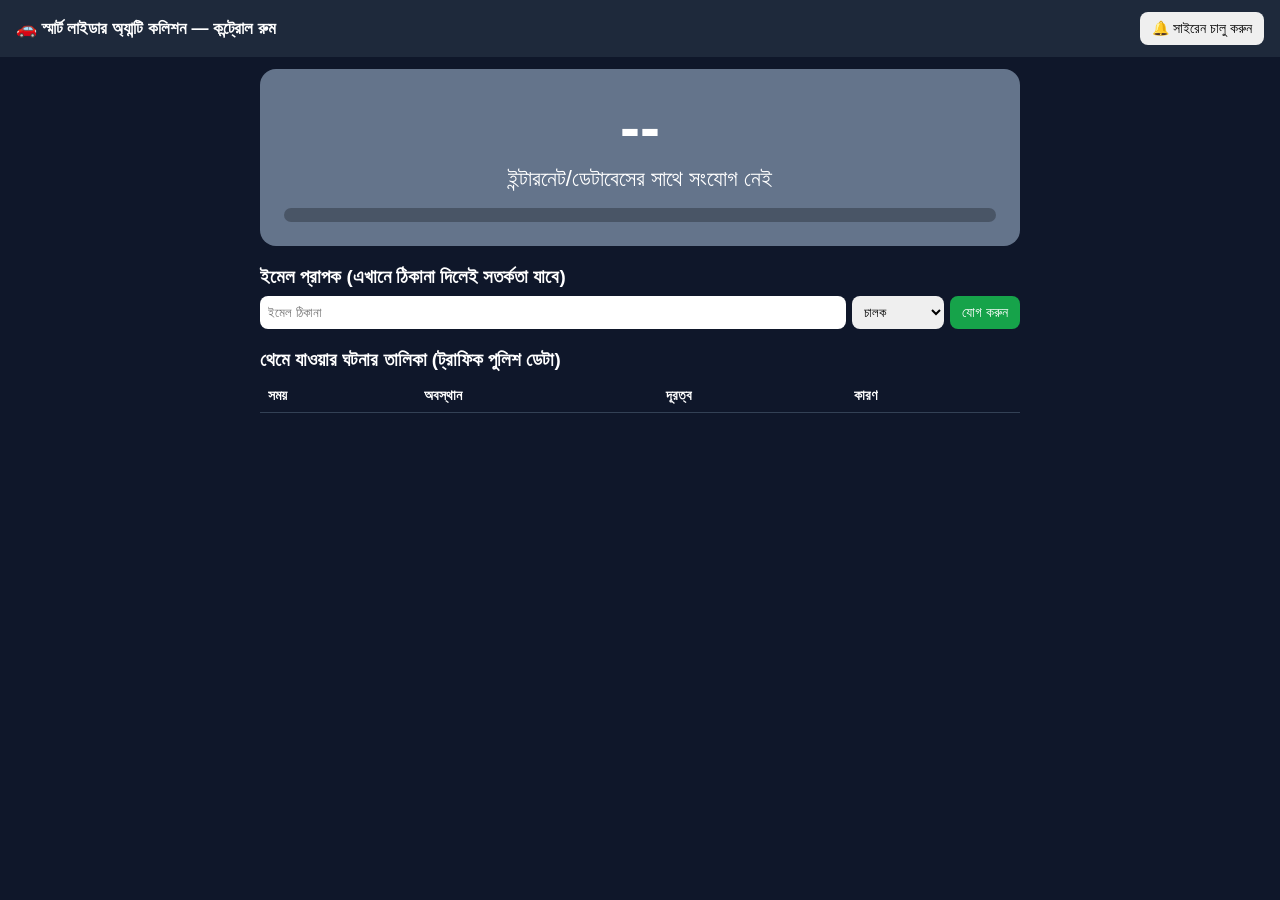
<file: index (1).html>
<!doctype html>
<html lang="bn">
<head>
<meta charset="utf-8">
<meta name="viewport" content="width=device-width,initial-scale=1">
<title>স্মার্ট লাইডার কন্ট্রোল রুম</title>
<style>
body{margin:0;font-family:sans-serif;background:#0f172a;color:#fff}
header{display:flex;justify-content:space-between;align-items:center;gap:8px;padding:12px 16px;background:#1e293b;flex-wrap:wrap}
header b{font-size:17px}
button{border:0;border-radius:8px;padding:8px 12px;font-size:14px;cursor:pointer}
main{max-width:760px;margin:0 auto;padding:12px}
#card{padding:24px;border-radius:16px;background:#64748b;text-align:center;transition:background .3s}
#dist{font-size:60px;font-weight:700}
#st{font-size:22px;margin-top:4px}
#bar{height:14px;background:#0004;border-radius:7px;margin-top:16px;overflow:hidden}
#fill{height:100%;background:#fff;width:0;transition:width .3s}
#info{text-align:center;opacity:.8;font-size:13px;margin:8px}
#alert{background:#dc2626;border-radius:12px;padding:14px;margin-bottom:12px;animation:b 1s infinite}
@keyframes b{50%{background:#7f1d1d}}
h3{margin:20px 0 8px}
table{width:100%;border-collapse:collapse;font-size:14px}
th,td{padding:8px;border-bottom:1px solid #334155;text-align:left}
.wrap{overflow-x:auto}
</style>
</head>
<body>
<header>
  <b>🚗 স্মার্ট লাইডার অ্যান্টি কলিশন — কন্ট্রোল রুম</b>
  <button id="snd">🔔 সাইরেন চালু করুন</button>
</header>
<main>
  <div id="alert" hidden></div>
  <div id="card">
    <div id="dist">--</div>
    <div id="st">সংযোগ হচ্ছে...</div>
    <div id="bar"><div id="fill"></div></div>
  </div>
  <div id="info"></div>
  <h3>ইমেল প্রাপক (এখানে ঠিকানা দিলেই সতর্কতা যাবে)</h3>
  <div style="display:flex;gap:6px;flex-wrap:wrap">
    <input id="em" type="email" placeholder="ইমেল ঠিকানা" style="flex:1;min-width:180px;padding:8px;border-radius:8px;border:0">
    <select id="rol" style="padding:8px;border-radius:8px;border:0">
      <option>চালক</option><option>ট্রাফিক পুলিশ</option><option>পুলিশের গাড়ি</option>
    </select>
    <button id="add" style="background:#16a34a;color:#fff">যোগ করুন</button>
  </div>
  <ul id="rl" style="padding-left:18px;font-size:14px"></ul>

  <h3>থেমে যাওয়ার ঘটনার তালিকা (ট্রাফিক পুলিশ ডেটা)</h3>
  <div class="wrap">
    <table>
      <thead><tr><th>সময়</th><th>অবস্থান</th><th>দূরত্ব</th><th>কারণ</th></tr></thead>
      <tbody id="tb"></tbody>
    </table>
  </div>
</main>
<script>
// ====== শুধু এই লাইনটা বদলাবেন: Firebase Realtime Database-এর লিংক (শেষে / দেবেন না) ======
var DB = "https://fog-lidar-default-rtdb.asia-southeast1.firebasedatabase.app";
// ==========================================================================================

var $ = function (i) { return document.getElementById(i); };
var siren = false, ctx = null;
var lastUpd = null, lastChange = Date.now();
var seen = null;

function audio() {
  ctx = ctx || new (window.AudioContext || window.webkitAudioContext)();
  if (ctx.resume) ctx.resume();
}
function beep() {
  if (!siren) return;
  audio();
  var o = ctx.createOscillator(), g = ctx.createGain();
  o.connect(g); g.connect(ctx.destination);
  o.frequency.value = 880; g.gain.value = 0.25;
  o.start(); o.stop(ctx.currentTime + 0.5);
}
$("snd").onclick = function () {
  siren = true; audio(); beep();
  $("snd").textContent = "🔔 সাইরেন চালু আছে";
};

function setOffline(msg) {
  $("card").style.background = "#64748b";
  $("dist").textContent = "--";
  $("st").textContent = msg;
  $("fill").style.width = "0";
}

function live() {
  fetch(DB + "/car.json", { cache: "no-store" })
    .then(function (r) { return r.json(); })
    .then(function (j) {
      if (!j) { setOffline("এখনো কোনো ডেটা আসেনি"); return; }
      if (j.updated !== lastUpd) { lastUpd = j.updated; lastChange = Date.now(); }
      if (Date.now() - lastChange > 8000) { setOffline("গাড়ি অফলাইন (ডেটা আসছে না)"); return; }
      var s = j.state;
      $("card").style.background = ["#16a34a", "#ca8a04", "#dc2626"][s];
      $("dist").textContent = j.distance_cm < 0 ? "বাধা নেই" : j.distance_cm.toFixed(1) + " সেমি";
      $("st").textContent = ["নিরাপদ", "সতর্কতা: সামনে বাধা, গতি কমছে", "বিপদ! গাড়ি থেমে গেছে"][s];
      $("fill").style.width = (j.distance_cm < 0 ? 0 : Math.max(0, 100 - j.distance_cm * 10 / 15)) + "%";
      $("info").textContent = "অবস্থান: " + j.location + " | সর্বশেষ আপডেট: " + new Date(j.updated).toLocaleTimeString();
    })
    .catch(function () { setOffline("ইন্টারনেট/ডেটাবেসের সাথে সংযোগ নেই"); })
    .then(function () { setTimeout(live, 1000); });
}

function cell(tr, text) {
  var td = document.createElement("td");
  td.textContent = text;
  tr.appendChild(td);
}

function locCell(tr, a) {
  var td = document.createElement("td");
  if (a.lat && a.lng) {
    var l = document.createElement("a");
    l.href = "https://www.google.com/maps?q=" + a.lat + "," + a.lng;
    l.target = "_blank";
    l.style.color = "#93c5fd";
    l.textContent = a.location + " 📍";
    td.appendChild(l);
  } else {
    td.textContent = a.location;
  }
  tr.appendChild(td);
}

function alerts() {
  var url = DB + "/alerts.json?orderBy=" + encodeURIComponent('"$key"') + "&limitToLast=10";
  fetch(url, { cache: "no-store" })
    .then(function (r) { return r.json(); })
    .then(function (o) {
      o = o || {};
      var keys = Object.keys(o).sort().reverse();
      var tb = $("tb");
      tb.innerHTML = "";
      keys.forEach(function (k) {
        var a = o[k], tr = document.createElement("tr");
        cell(tr, new Date(a.updated).toLocaleString());
        locCell(tr, a);
        cell(tr, a.distance_cm.toFixed(1) + " সেমি");
        cell(tr, "সামনে বাধা, গাড়ি স্বয়ংক্রিয়ভাবে থেমেছে");
        tb.appendChild(tr);
      });
      if (seen === null) {
        seen = {};                      // প্রথমবার: পুরনো ঘটনায় সাইরেন বাজবে না
      } else {
        keys.forEach(function (k) {
          if (!seen[k]) {
            var a = o[k], el = $("alert");
            el.hidden = false;
            el.textContent = "🚨 জরুরি! " + a.location + " এ বাধার কারণে গাড়ি থেমে গেছে (" +
              a.distance_cm.toFixed(1) + " সেমি দূরে বাধা)। সময়: " + new Date(a.updated).toLocaleTimeString() +
              " — বন্ধ করতে এখানে চাপুন";
            beep(); setTimeout(beep, 700); setTimeout(beep, 1400);
          }
        });
      }
      keys.forEach(function (k) { seen[k] = true; });
    })
    .catch(function () {})
    .then(function () { setTimeout(alerts, 2000); });
}
$("alert").onclick = function () { $("alert").hidden = true; };

function loadRec() {
  fetch(DB + "/recipients.json", { cache: "no-store" })
    .then(function (r) { return r.json(); })
    .then(function (o) {
      var ul = $("rl");
      ul.innerHTML = "";
      Object.keys(o || {}).forEach(function (k) {
        var r = o[k], li = document.createElement("li");
        li.textContent = r.role + ": " + r.email + " ";
        var b = document.createElement("button");
        b.textContent = "✕";
        b.onclick = function () {
          fetch(DB + "/recipients/" + k + ".json", { method: "DELETE" }).then(loadRec);
        };
        li.appendChild(b);
        ul.appendChild(li);
      });
    })
    .catch(function () {});
}
$("add").onclick = function () {
  var e = $("em").value.trim();
  if (!/^[^@\s]+@[^@\s]+\.[^@\s]+$/.test(e)) { alert("সঠিক ইমেল ঠিকানা দিন"); return; }
  fetch(DB + "/recipients.json", {
    method: "POST",
    body: JSON.stringify({ email: e, role: $("rol").value })
  }).then(function () { $("em").value = ""; loadRec(); });
};

loadRec();
live();
alerts();
</script>
</body>
</html>
</file>
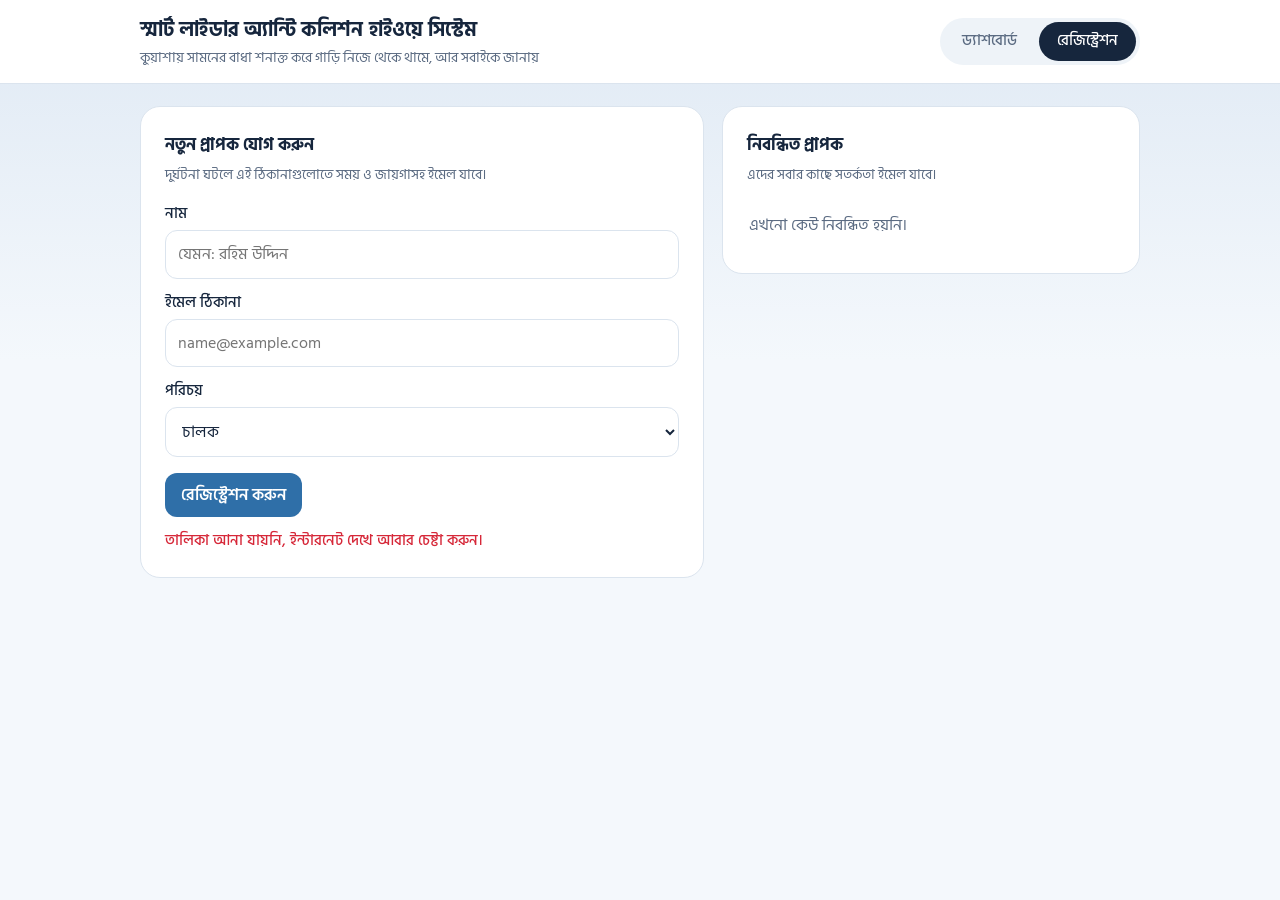
<file: register.html>
<!doctype html>
<html lang="bn">
<head>
<meta charset="utf-8">
<meta name="viewport" content="width=device-width,initial-scale=1">
<title>রেজিস্ট্রেশন | স্মার্ট লাইডার অ্যান্টি কলিশন হাইওয়ে সিস্টেম</title>
<link rel="stylesheet" href="style.css">
</head>
<body>
<header>
  <div class="bar">
    <div class="brand">
      <h1>স্মার্ট লাইডার অ্যান্টি কলিশন হাইওয়ে সিস্টেম</h1>
      <p>কুয়াশায় সামনের বাধা শনাক্ত করে গাড়ি নিজে থেকে থামে, আর সবাইকে জানায়</p>
    </div>
    <nav>
      <a href="index.html">ড্যাশবোর্ড</a>
      <a class="on" href="register.html">রেজিস্ট্রেশন</a>
    </nav>
  </div>
</header>

<main>
  <div class="cols">
    <section class="card">
      <h2>নতুন প্রাপক যোগ করুন</h2>
      <p class="sub">দুর্ঘটনা ঘটলে এই ঠিকানাগুলোতে সময় ও জায়গাসহ ইমেল যাবে।</p>
      <label for="nm">নাম</label>
      <input id="nm" type="text" placeholder="যেমন: রহিম উদ্দিন">
      <label for="em">ইমেল ঠিকানা</label>
      <input id="em" type="email" placeholder="name@example.com">
      <label for="rol">পরিচয়</label>
      <select id="rol">
        <option>চালক</option>
        <option>ট্রাফিক পুলিশ</option>
        <option>পুলিশের গাড়ি</option>
      </select>
      <div style="margin-top:16px"><button id="add" class="primary">রেজিস্ট্রেশন করুন</button></div>
      <div id="note" class="note"></div>
    </section>

    <section class="card">
      <h2>নিবন্ধিত প্রাপক</h2>
      <p class="sub">এদের সবার কাছে সতর্কতা ইমেল যাবে।</p>
      <div id="list"><div class="empty">এখনো কেউ নিবন্ধিত হয়নি।</div></div>
    </section>
  </div>
</main>

<script>
// ====== Firebase Realtime Database লিংক (শেষে / দেবেন না) ======
var DB = "https://fog-lidar-default-rtdb.asia-southeast1.firebasedatabase.app";
// ================================================================

var $ = function (i) { return document.getElementById(i); };
var ROLES = ["চালক", "ট্রাফিক পুলিশ", "পুলিশের গাড়ি"];

function say(text, err) {
  var n = $("note");
  n.textContent = text;
  n.className = "note" + (err ? " err" : "");
}

function load() {
  fetch(DB + "/recipients.json", { cache: "no-store" })
    .then(function (r) { return r.json(); })
    .then(function (o) {
      o = o || {};
      var box = $("list");
      box.innerHTML = "";
      var any = false;
      ROLES.forEach(function (role) {
        var ks = Object.keys(o).filter(function (k) { return o[k].role === role; });
        if (!ks.length) return;
        any = true;
        var g = document.createElement("div"), h = document.createElement("h3");
        g.className = "grp"; h.textContent = role;
        g.appendChild(h);
        ks.forEach(function (k) {
          var r = o[k], row = document.createElement("div"), t = document.createElement("span"), b = document.createElement("button");
          row.className = "rec";
          t.textContent = (r.name ? r.name + " · " : "") + r.email;
          b.textContent = "মুছুন";
          b.onclick = function () {
            if (!confirm(r.email + " কে তালিকা থেকে মুছবেন?")) return;
            fetch(DB + "/recipients/" + k + ".json", { method: "DELETE" }).then(load);
          };
          row.appendChild(t); row.appendChild(b);
          g.appendChild(row);
        });
        box.appendChild(g);
      });
      if (!any) box.innerHTML = '<div class="empty">এখনো কেউ নিবন্ধিত হয়নি।</div>';
    })
    .catch(function () { say("তালিকা আনা যায়নি, ইন্টারনেট দেখে আবার চেষ্টা করুন।", true); });
}

$("add").onclick = function () {
  var e = $("em").value.trim(), n = $("nm").value.trim();
  if (!/^[^@\s]+@[^@\s]+\.[^@\s]+$/.test(e)) { say("সঠিক ইমেল ঠিকানা লিখুন।", true); return; }
  say("যোগ হচ্ছে...", false);
  fetch(DB + "/recipients.json", {
    method: "POST",
    body: JSON.stringify({ name: n, email: e, role: $("rol").value })
  }).then(function (r) {
    if (!r.ok) throw new Error();
    $("em").value = ""; $("nm").value = "";
    say("রেজিস্ট্রেশন হয়েছে। এখন থেকে সতর্কতা ইমেল পাবেন।", false);
    load();
  }).catch(function () { say("যোগ করা যায়নি, আবার চেষ্টা করুন।", true); });
};

load();
</script>
</body>
</html>
</file>
<file: style.css>
@import url("https://fonts.googleapis.com/css2?family=Hind+Siliguri:wght@400;500;600;700&display=swap");

:root{
  --fog:#eef3f8; --paper:#ffffff; --ink:#16263d; --muted:#5b6b82; --line:#dbe4ee;
  --blue:#2f6fa8; --safe:#1f9d6b; --warn:#d98e04; --danger:#d62839;
}
*{box-sizing:border-box}
body{
  margin:0; color:var(--ink); line-height:1.65;
  font-family:"Hind Siliguri","Noto Sans Bengali","Segoe UI",system-ui,sans-serif;
  background:linear-gradient(180deg,#dfe9f4 0,#f4f8fc 360px) fixed, var(--fog);
}
header{background:var(--paper);border-bottom:1px solid var(--line)}
.bar{max-width:1040px;margin:0 auto;padding:14px 20px;display:flex;align-items:center;gap:14px;flex-wrap:wrap}
.brand{flex:1;min-width:260px}
.brand h1{margin:0;font-size:20px;font-weight:700;letter-spacing:.1px}
.brand p{margin:0;font-size:13.5px;color:var(--muted)}
nav{display:flex;gap:4px;background:var(--fog);padding:4px;border-radius:999px}
nav a{padding:7px 18px;border-radius:999px;color:var(--muted);text-decoration:none;font-weight:500;font-size:15px}
nav a.on{background:var(--ink);color:#fff}
button{font:inherit;cursor:pointer;border:0;border-radius:12px;padding:9px 16px;font-weight:600}
button:focus-visible,a:focus-visible,input:focus-visible,select:focus-visible{outline:3px solid #9cc3e6;outline-offset:2px}
.ghost{background:var(--fog);color:var(--ink)}
.primary{background:var(--blue);color:#fff}
main{max-width:1040px;margin:0 auto;padding:22px 20px 56px}
.card{background:var(--paper);border:1px solid var(--line);border-radius:20px;padding:24px}
h2{margin:0 0 4px;font-size:17px}
.sub{margin:0 0 16px;color:var(--muted);font-size:14px}

/* দুই কলামের বিন্যাস */
.cols{display:grid;grid-template-columns:1.35fr 1fr;gap:18px;align-items:start}
@media(max-width:820px){.cols{grid-template-columns:1fr}}

/* মূল অবস্থা কার্ড */
#hero{transition:border-color .3s,background .3s}
#hero[data-s="0"]{border-color:#bfe6d4}
#hero[data-s="1"]{border-color:#f0d594;background:#fffdf6}
#hero[data-s="2"]{border-color:#f2a7ae;background:#fff6f7}
.pill{display:inline-block;padding:4px 14px;border-radius:999px;font-weight:600;font-size:14px;background:#e7edf4;color:var(--muted)}
[data-s="0"] .pill{background:#e0f4ea;color:#14785a}
[data-s="1"] .pill{background:#fcefcf;color:#8a5a00}
[data-s="2"] .pill{background:#fde0e3;color:#a81c2a}
.read{margin:14px 0 2px;display:flex;align-items:baseline;gap:8px}
#dist{font-size:58px;font-weight:700;line-height:1.1}
#unit{font-size:20px;color:var(--muted)}
#msg{color:var(--muted);min-height:26px}

/* রাস্তার লেন: গাড়ি ও বাধার অবস্থান */
.lane{position:relative;height:70px;margin-top:20px;border-radius:14px;background:#e3eaf2;overflow:hidden}
.lane::after{content:"";position:absolute;left:0;right:0;top:50%;border-top:3px dashed #fff}
.car{position:absolute;left:10px;top:14px;bottom:14px;width:64px;border-radius:10px;background:var(--ink);color:#fff;
  display:flex;align-items:center;justify-content:center;font-size:14px;font-weight:600;z-index:1}
.obs{position:absolute;top:12px;bottom:12px;width:30px;border-radius:8px;background:var(--safe);z-index:1;
  transition:left .5s ease,background .3s}
[data-s="1"] .obs{background:var(--warn)}
[data-s="2"] .obs{background:var(--danger)}
.scale{display:flex;justify-content:space-between;font-size:12.5px;color:var(--muted);margin-top:6px;padding:0 4px}

/* তথ্য সারি */
.facts{display:grid;grid-template-columns:repeat(3,1fr);gap:12px;margin-top:18px}
@media(max-width:560px){.facts{grid-template-columns:1fr}}
.fact{background:var(--fog);border-radius:14px;padding:11px 14px}
.fact small{display:block;color:var(--muted);font-size:12.5px}
.fact b{font-weight:600;font-size:15px;word-break:break-word}

/* ঘটনার তালিকা */
.ev{border-left:4px solid var(--danger);background:#fff6f7;border-radius:0 12px 12px 0;padding:10px 14px;margin-top:10px}
.ev b{display:block}
.ev span{font-size:13.5px;color:var(--muted)}
.ev a{color:var(--blue);font-weight:500}
.empty{color:var(--muted);padding:10px 2px}

/* ভেসে ওঠা লাল সতর্কতা */
#toast{position:fixed;top:14px;left:50%;transform:translateX(-50%);z-index:50;width:min(560px,calc(100% - 24px));
  background:var(--danger);color:#fff;border-radius:18px;padding:16px 18px;box-shadow:0 18px 50px rgba(214,40,57,.4);
  animation:drop .35s ease-out}
@keyframes drop{from{transform:translate(-50%,-30px);opacity:0}to{transform:translate(-50%,0);opacity:1}}
#toast[hidden]{display:none}
#toast h3{margin:0 0 4px;font-size:18px}
#toast p{margin:0;font-size:15px}
#toast .row{display:flex;gap:8px;margin-top:12px;flex-wrap:wrap}
#toast button,#toast a{background:#fff;color:var(--danger);border-radius:10px;padding:7px 14px;font-weight:600;text-decoration:none;font-size:14px}

/* রেজিস্ট্রেশন */
label{display:block;font-weight:500;margin:12px 0 4px;font-size:14.5px}
input,select{width:100%;font:inherit;padding:10px 12px;border:1px solid var(--line);border-radius:12px;background:#fff;color:var(--ink)}
.note{margin-top:12px;min-height:22px;font-size:14.5px;color:var(--safe);font-weight:500}
.note.err{color:var(--danger)}
.grp{margin-top:14px}
.grp h3{margin:0 0 4px;font-size:15px}
.rec{display:flex;justify-content:space-between;align-items:center;gap:8px;padding:8px 12px;background:var(--fog);border-radius:12px;margin-top:6px;font-size:14.5px}
.rec button{background:#fff;color:var(--danger);padding:4px 10px;border-radius:8px;font-size:13px}
@media(prefers-reduced-motion:reduce){#toast{animation:none}.obs{transition:none}}

/* লাইভ ম্যাপ */
#map{height:340px;border-radius:14px;overflow:hidden;position:relative;z-index:0;background:#e3eaf2}
</file>
